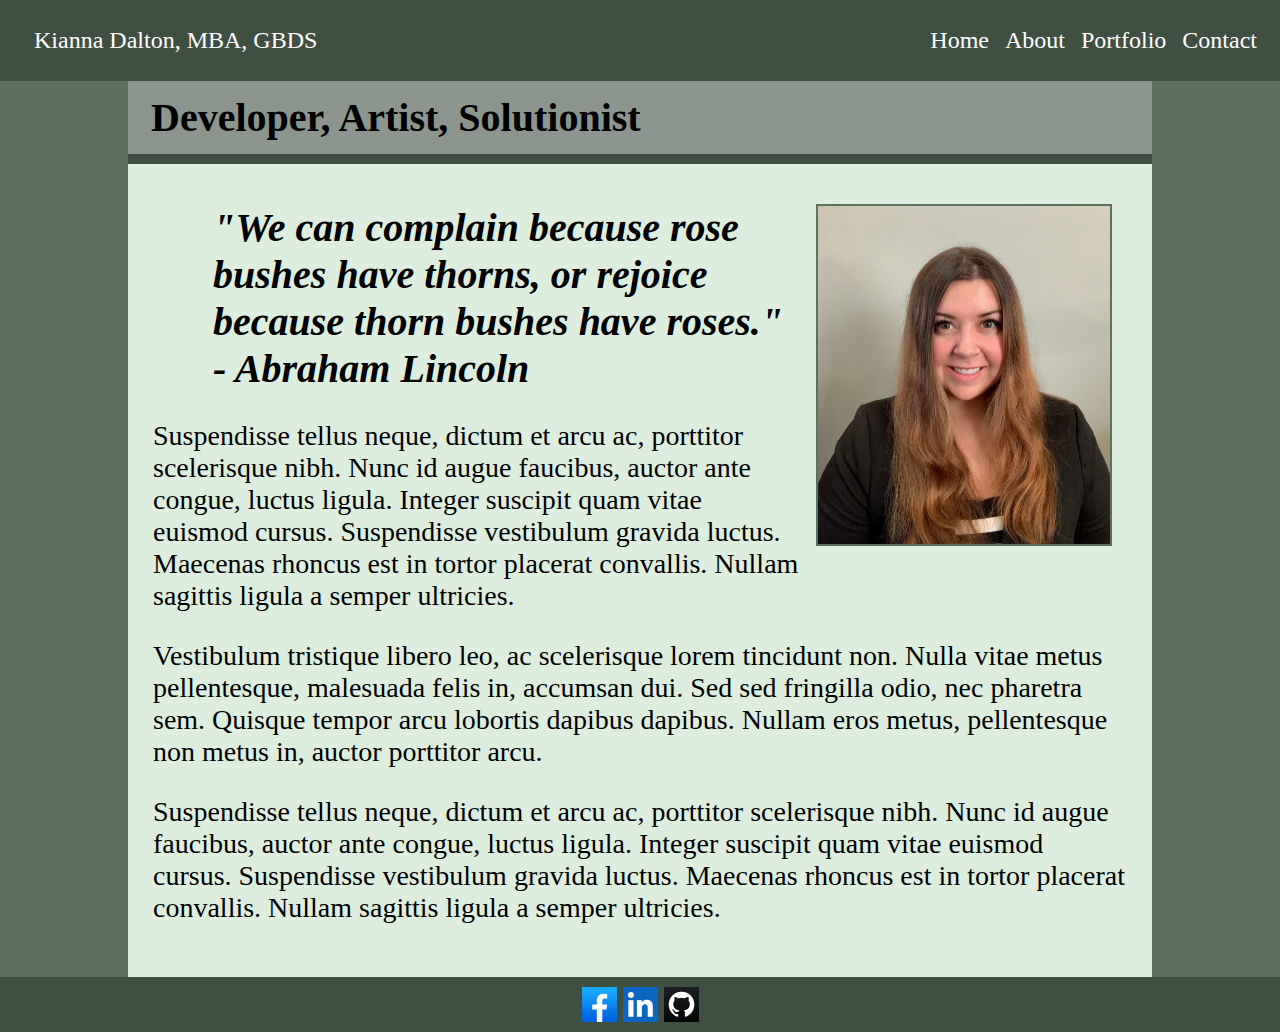
<file: index.html>
<!DOCTYPE html>
<html lang="en">
<head>
    <meta charset="UTF-8">
    <meta name="viewport" content="width=device-width, initial-scale=1.0">
    <title>Home | Kianna Dalton</title>
    <link rel="stylesheet" href="style.css">
</head>
<body>
    <div class="header">
        <p>Kianna Dalton, MBA, GBDS</p>
        <nav>
            <a id="head" href="index.html">Home</a>
            <a id="head" href="about.html">About</a>
            <a id="head" href="portfolio.html">Portfolio</a>
            <a id="head" href="contact.html">Contact</a>
        </nav>
    </div>

    <h1>Developer, Artist, Solutionist</h1>

    <hr>

<!-- Below is the primary contentof the Home Page -->

    <div class="home-body">
        <img id="profile" src="images/Profile.JPG" alt="Profile Picture">
        <blockquote id="lincoln">"We can complain because rose bushes have thorns, or rejoice because thorn bushes have roses." - Abraham Lincoln</blockquote>
        <p>Suspendisse tellus neque, dictum et arcu ac, porttitor scelerisque nibh. Nunc id augue faucibus, auctor ante congue, luctus ligula. Integer suscipit quam vitae euismod cursus. Suspendisse vestibulum gravida luctus. Maecenas rhoncus est in tortor placerat convallis. Nullam sagittis ligula a semper ultricies.</p>
        <p>Vestibulum tristique libero leo, ac scelerisque lorem tincidunt non. Nulla vitae metus pellentesque, malesuada felis in, accumsan dui. Sed sed fringilla odio, nec pharetra sem. Quisque tempor arcu lobortis dapibus dapibus. Nullam eros metus, pellentesque non metus in, auctor porttitor arcu.</p>
        <p>Suspendisse tellus neque, dictum et arcu ac, porttitor scelerisque nibh. Nunc id augue faucibus, auctor ante congue, luctus ligula. Integer suscipit quam vitae euismod cursus. Suspendisse vestibulum gravida luctus. Maecenas rhoncus est in tortor placerat convallis. Nullam sagittis ligula a semper ultricies.</p>
    </div>


<footer>
    <a href="https://www.facebook.com/" target="_blank"> <img class="logo" src="images/facebook.jpeg" alt="Facebook Link"></a>
    <a href="https://www.linkedin.com/in/kiannadalton/" target="_blank"> <img class="logo" src="images/linkedin.jpeg" alt="LinkedIn Link"></a>
    <a href="https://github.com/kiannadalton" target="_blank"> <img class="logo" src="images/github.jpeg" alt="Github Link"></a>

</footer>

</body>
</html>
</file>
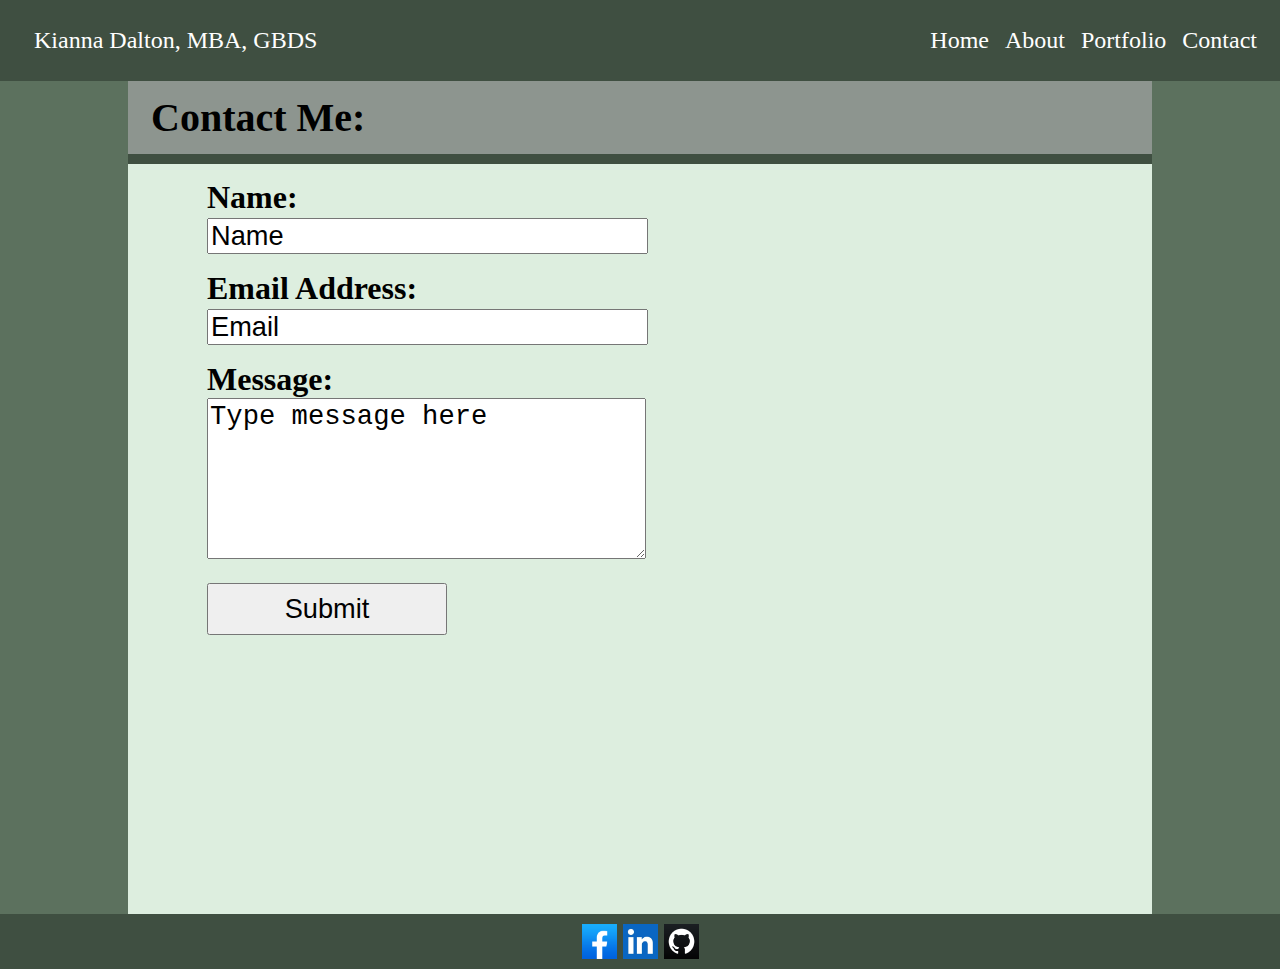
<file: contact.html>
<!DOCTYPE html>
<html lang="en">
<head>
    <meta charset="UTF-8">
    <meta name="viewport" content="width=device-width, initial-scale=1.0">
    <title>Contact | Kianna Dalton</title>
    <link rel="stylesheet" href="style.css">

</head>
<body>
    <div class="header">
        <p>Kianna Dalton, MBA, GBDS</p>
        <nav>
            <a id="head" href="index.html">Home</a>
            <a id="head" href="about.html">About</a>
            <a id="head" href="portfolio.html">Portfolio</a>
            <a id="head" href="contact.html">Contact</a>
        </nav>
    </div>

    <h1>Contact Me:</h1>

    <hr>

    <form id="form">
        <div>
            <label for="name">Name:</label> 
            <br>
            <input type="text" value="Name"> 
        </div>

        <div>
            <label for="email">Email Address:</label> 
            <br>
            <input type="text" value="Email"> 
        </div>

        <div>
        <label for="message">Message:</label> 
        <br>
        <textarea name="message" id="message" cols="30" rows="5">Type message here</textarea>    
        </div>

        <div>
            <button id="submit" type="submit">Submit</button>
        </div>

    </form>



    <footer>
        <a href="https://www.facebook.com/" target="_blank"> <img class="logo" src="images/facebook.jpeg" alt="Facebook Link"></a>
        <a href="https://www.linkedin.com/in/kiannadalton/" target="_blank"> <img class="logo" src="images/linkedin.jpeg" alt="LinkedIn Link"></a>
        <a href="https://github.com/kiannadalton" target="_blank"> <img class="logo" src="images/github.jpeg" alt="Github Link"></a>
    
    </footer>

<script src="javascript.js"></script>

</body>
</html>
</file>
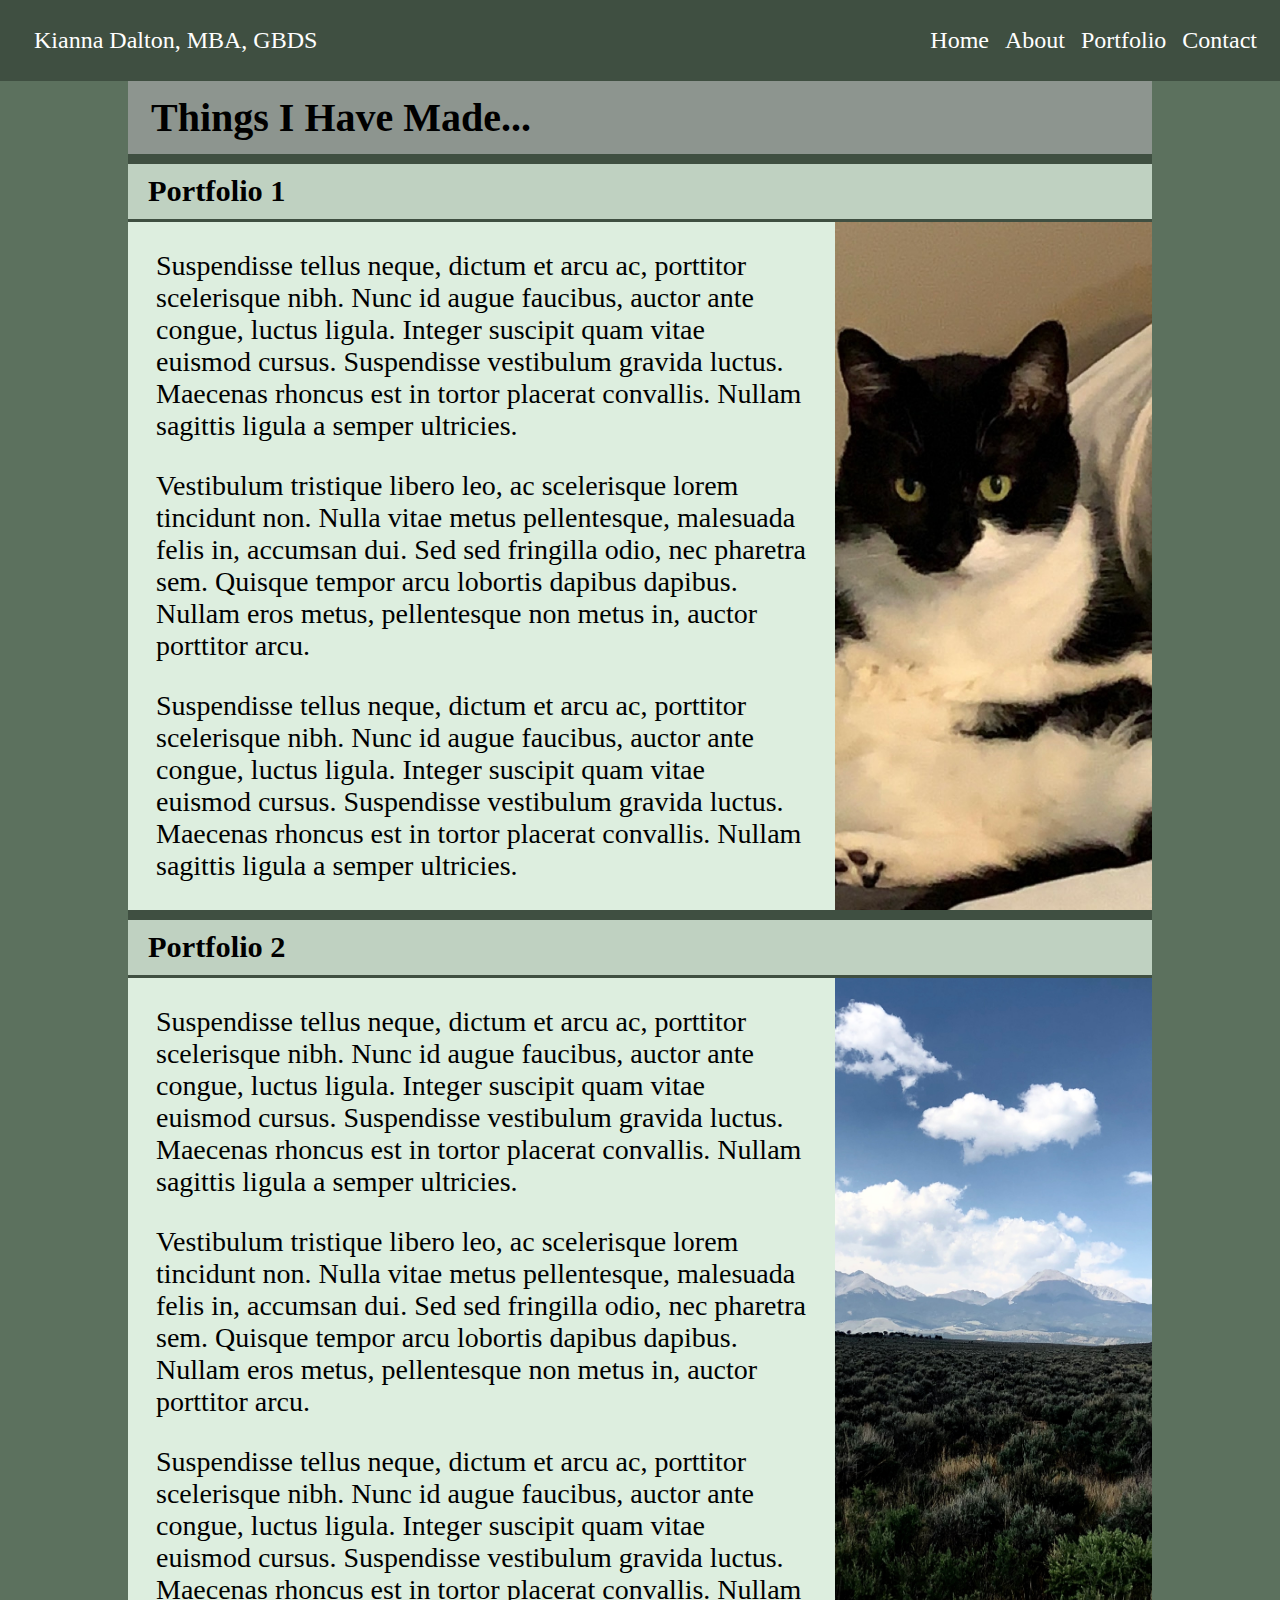
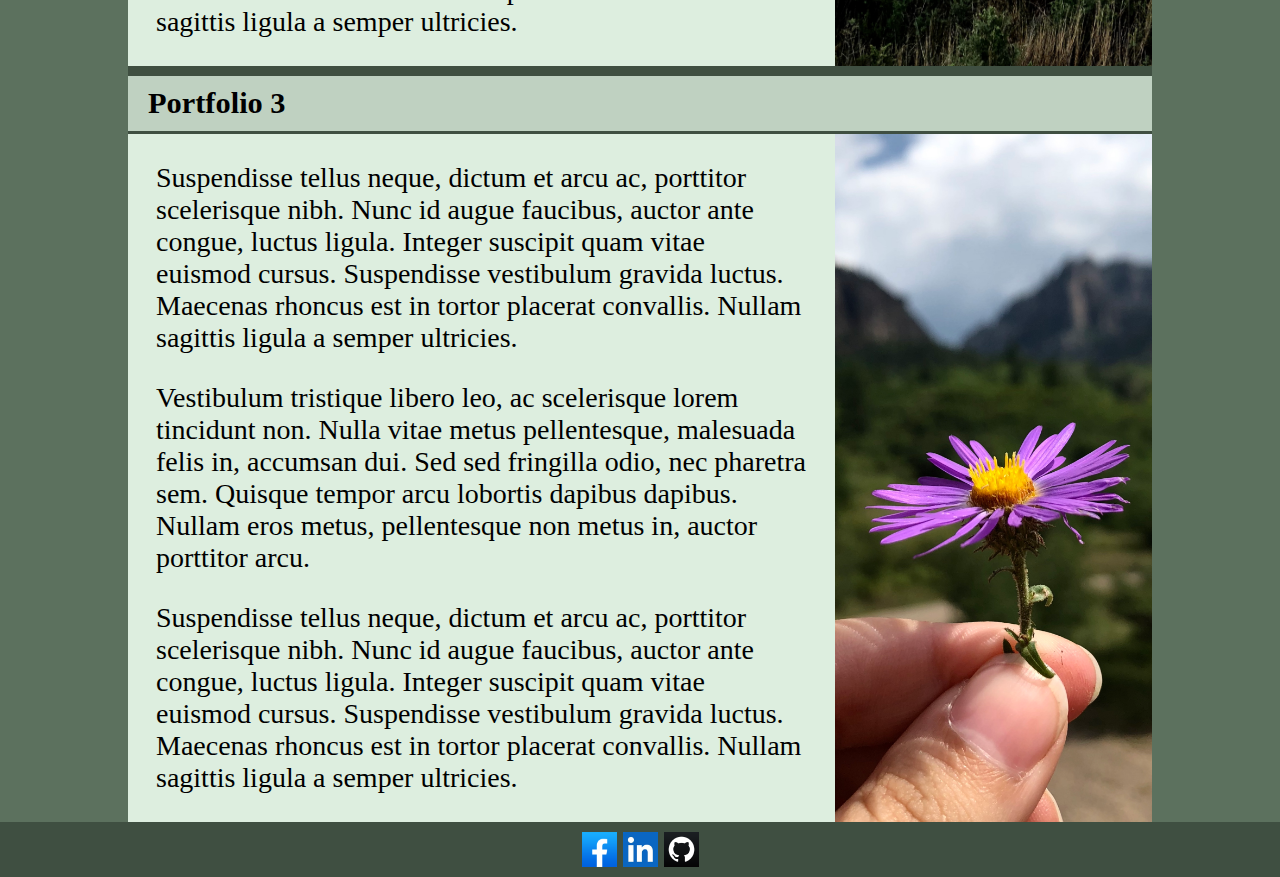
<file: portfolio.html>
<!DOCTYPE html>
<html lang="en">
<head>
    <meta charset="UTF-8">
    <meta name="viewport" content="width=device-width, initial-scale=1.0">
    <title>Portfolio | Kianna Dalton</title>
    <link rel="stylesheet" href="style.css">

</head>
<body>
    <div class="header">
        <p>Kianna Dalton, MBA, GBDS</p>
        <nav>
            <a id="head" href="index.html">Home</a>
            <a id="head" href="about.html">About</a>
            <a id="head" href="portfolio.html">Portfolio</a>
            <a id="head" href="contact.html">Contact</a>
        </nav>
        </div>

    <h1>Things I Have Made...</h1>
    
    <hr>

<!-- Below is the primary content of my Portfolio Page -->

    <h2>Portfolio 1</h2>

    <div class="portfolio">
        <p class="p1">Suspendisse tellus neque, dictum et arcu ac, porttitor scelerisque nibh. Nunc id augue faucibus, auctor ante congue, luctus ligula. Integer suscipit quam vitae euismod cursus. Suspendisse vestibulum gravida luctus. Maecenas rhoncus est in tortor placerat convallis. Nullam sagittis ligula a semper ultricies.</p>
        <p class="p2">Vestibulum tristique libero leo, ac scelerisque lorem tincidunt non. Nulla vitae metus pellentesque, malesuada felis in, accumsan dui. Sed sed fringilla odio, nec pharetra sem. Quisque tempor arcu lobortis dapibus dapibus. Nullam eros metus, pellentesque non metus in, auctor porttitor arcu.</p>
        <p class="p3">Suspendisse tellus neque, dictum et arcu ac, porttitor scelerisque nibh. Nunc id augue faucibus, auctor ante congue, luctus ligula. Integer suscipit quam vitae euismod cursus. Suspendisse vestibulum gravida luctus. Maecenas rhoncus est in tortor placerat convallis. Nullam sagittis ligula a semper ultricies.</p>
        <img class="port-img" src="images/Kiki.JPG" alt="Picture of a black and white cat">
    </div>
    
    <hr>
    
    <h2>Portfolio 2</h2>

    <div class="portfolio">
        <p class="p1">Suspendisse tellus neque, dictum et arcu ac, porttitor scelerisque nibh. Nunc id augue faucibus, auctor ante congue, luctus ligula. Integer suscipit quam vitae euismod cursus. Suspendisse vestibulum gravida luctus. Maecenas rhoncus est in tortor placerat convallis. Nullam sagittis ligula a semper ultricies.</p>
        <p class="p2">Vestibulum tristique libero leo, ac scelerisque lorem tincidunt non. Nulla vitae metus pellentesque, malesuada felis in, accumsan dui. Sed sed fringilla odio, nec pharetra sem. Quisque tempor arcu lobortis dapibus dapibus. Nullam eros metus, pellentesque non metus in, auctor porttitor arcu.</p>
        <p class="p3">Suspendisse tellus neque, dictum et arcu ac, porttitor scelerisque nibh. Nunc id augue faucibus, auctor ante congue, luctus ligula. Integer suscipit quam vitae euismod cursus. Suspendisse vestibulum gravida luctus. Maecenas rhoncus est in tortor placerat convallis. Nullam sagittis ligula a semper ultricies.</p>
        <img id="p-img" class="port-img" src="images/mountains.jpeg" alt="Picture of the mountains.">
    </div>
    
    <hr>

    <h2>Portfolio 3</h2>

    <div class="portfolio">
        <p class="p1">Suspendisse tellus neque, dictum et arcu ac, porttitor scelerisque nibh. Nunc id augue faucibus, auctor ante congue, luctus ligula. Integer suscipit quam vitae euismod cursus. Suspendisse vestibulum gravida luctus. Maecenas rhoncus est in tortor placerat convallis. Nullam sagittis ligula a semper ultricies.</p>
        <p class="p2">Vestibulum tristique libero leo, ac scelerisque lorem tincidunt non. Nulla vitae metus pellentesque, malesuada felis in, accumsan dui. Sed sed fringilla odio, nec pharetra sem. Quisque tempor arcu lobortis dapibus dapibus. Nullam eros metus, pellentesque non metus in, auctor porttitor arcu.</p>
        <p class="p3">Suspendisse tellus neque, dictum et arcu ac, porttitor scelerisque nibh. Nunc id augue faucibus, auctor ante congue, luctus ligula. Integer suscipit quam vitae euismod cursus. Suspendisse vestibulum gravida luctus. Maecenas rhoncus est in tortor placerat convallis. Nullam sagittis ligula a semper ultricies.</p>
        <img class="port-img" src="images/flower2.jpeg" alt="Purple flower.">
    </div>
    
    <footer>
        <a href="https://www.facebook.com/" target="_blank"> <img class="logo" src="images/facebook.jpeg" alt="Facebook Link"></a>
        <a href="https://www.linkedin.com/in/kiannadalton/" target="_blank"> <img class="logo" src="images/linkedin.jpeg" alt="LinkedIn Link"></a>
        <a href="https://github.com/kiannadalton" target="_blank"> <img class="logo" src="images/github.jpeg" alt="Github Link"></a>
    
    </footer>

</body>
</html>
</file>
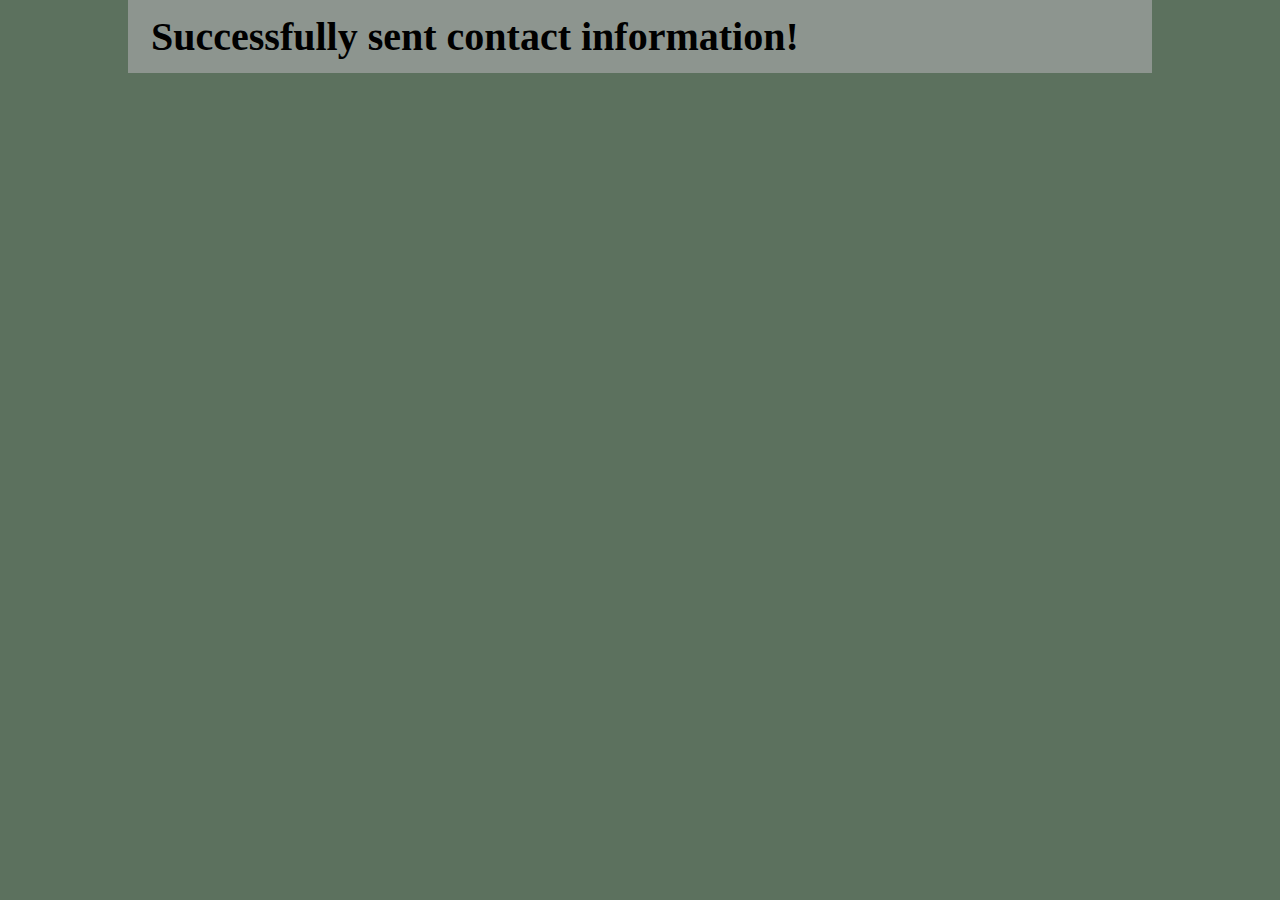
<file: success.html>
<!DOCTYPE html>
<html lang="en">
<head>
    <meta charset="UTF-8">
    <meta name="viewport" content="width=device-width, initial-scale=1.0">
    <title>Success!</title>
    <link rel="stylesheet" href="style.css">

</head>
<body>
    <h1>Successfully sent contact information!</h1>






    <script src="success.js"></script>

</body>
</html>
</file>
<file: style.css>
/* The below section includes all primary tags that are similar across all pages. */

body {
    background-color: #5c715e;
    margin: 0;
}

hr{
    border: 5px solid #3f4f41;
}

.header{
    background-color: #3f4f41;
    color: white;
    display: flex;
    justify-content: space-between;
    align-items: center;
    font-size: 1.5rem;
    padding: 0px 15px 0px 15px;
    text-decoration: none;
    border: 3px solid #3f4f41;
}

#head {
    color: white;
    background-color: #3f4f41;
    text-decoration: none;
    transition: .4s linear;
    padding: 5px;
}

#head:hover {
    color: #b6cdbd;
    border-bottom: .1rem solid;
}

.header p {
    padding: 0px 16px 0px 16px;
    background-color: #3f4f41;
    color: white;
}


h1{
    font-size: 2.5rem;
    margin:  0% 10% 0% 10%;
    padding: 10px 20px 10px 20px;
    border: 3px solid #8d958f;
    background-color: #8d958f;
}

hr{
    margin:  0% 10% 0% 10%;
    color: #5c715e;
}

h2 {
    font-size: 1.9rem;
    margin:  0% 10% 0% 10%;
    background-color: #bfd1c1;
    border-bottom: 3px solid #3f4f41;
    padding: 10px 20px 10px 20px;
}

footer{
    position: absolute bottom;
    display: block;
    text-align: center;
    background-color: #3f4f41;
    padding: 10px;
    font-size: 0;
    margin-top: auto;
}

.logo{
    height: 35px; width: auto;
    padding: 0;
    margin: 0px 3px;
}

/* The below begins the Home Page styling */


.home-body {
    background-color: #ddeedf;
    flex-wrap: wrap;
    border: 5px #ddeedf;
    margin:  0% 10% 0% 10%;
    font-size: 1.75rem;
    padding: 25px;
    display: flow-root;
    min-height: 80vh;
}

.home-body p {
    background-color: #ddeedf;
    color: black;
}

#profile {
    height: auto; 
    width: 30%;
    float: right;
    margin: 15px 15px;
    border: 2px solid #5c715e;
}

/* The below begins the About Page styling */

.about {
    height: auto;
    width: 30%;
    background-color: #ddeedf;
    border: 20px solid #ddeedf;
}

.about-p{
    width: 60%;
    display: inline-block;
    margin: 5px;
    padding: 5px;
    color: black;
    background-color: #ddeedf;
    font-size: 1.75rem;
}

.about-me {
    background-color: #ddeedf;
    height: 100%;
    display: flex;
    justify-content: space-between;
    align-items: flex-start;
    flex-wrap: wrap;
    overflow: visible;
    margin:  0% 10% 0% 10%;
    padding: 5px 15px 5px 15px;
}

blockquote{
    margin: 15px 40px 15px 60px;
    font-style: italic;
    font-size: 2.5rem;
    font-weight: bold;
}

/* The below begins the Portfolio Page styling */

.port{
    height: 300px;
    width: 60%;
    display: inline-block;
    margin: 5px;
    padding: 5px;
    color: black;
}

.portfolio{
    background-color: #ddeedf;
    width: 80%;
    margin-left: 10%;
    margin-right: 10%;
    overflow-clip-margin: content-box;
    overflow: contain;
    display: grid;
    grid-template-columns: 69% 31%;
    grid-template-rows: auto auto auto;
    grid-template-areas: 
    "p1 port-img"
    "p2 port-img"
    "p3 port-img"
    ;
}

.p1{
    grid-area: p1;
    margin-top: 1em;
    margin-bottom: 0;
    display: grid;
    padding-left: 1em;
    padding-right: 1em;
    font-size: 1.75rem;
    background-color: #ddeedf;
}

.p2{
    grid-area: p2;
    margin-top: 1em;
    margin-bottom: 0em;
    display: grid;
    padding-left: 1em;
    padding-right: 1em;
    font-size: 1.75rem;
    background-color: #ddeedf;
}

.p3{
    grid-area: p3;
    margin-top: 1em;
    margin-bottom: 1em;
    display: grid;
    padding-left: 1em;
    padding-right: 1em;
    font-size: 1.75rem;
    background-color: #ddeedf;
}

.port-img {
    grid-area: port-img;
    display: grid;
    height: 100%;
    width: 100%;
    object-fit: cover;
    background-color: #ddeedf;
} 

/* The below is the code for the Contact page */

#form {
    background-color: #ddeedf;
    height: 80vh;
    display: block;
    justify-content: space-between;
    align-items: flex-start;
    border: 15px solid #ddeedf;
    margin:  0% 10% 0% 10%;
    font-size: 2rem;
    padding: 0% 5% 0% 5%;
    font-weight: bold;

}

#form div{
    margin-bottom: 1rem;
}

#form input {
    width:50%;
    height: 30px;
    font-size: 1.7rem;
}

#form textarea {
    width:50%;
    font-size: 1.7rem;
}

#form #submit {
    width: 15rem;
    height: auto;
    font-size: 1.7rem;
    padding-top: .5rem;
    padding-bottom: .5rem;
}


/* The below code is the code for media query */


@media screen and (max-width: 900px){
   h1{
    font-size: 2rem;
   }

   h2 {
    font-size: 1.75rem;
   }
   
    .home-body {
        display: flex;
        flex-direction: column;
        align-items: center;
        text-align: left;
        font-size: 1.5rem;
    }   
   
    #profile {
        width: 80%;
        height: auto;
    }

    #lincoln {
        font-size: 1.5rem;
        margin: 15px 8px 15px 8px;
    }

    .about-me {
        display: flex;
        flex-direction: column;
        align-items: center;
        text-align: left;
        font-size: 1.5rem;
    }

    .about-p {
        width: 90%;
    }

    .about {
        width: 90%;
        height: auto;
    }

    .portfolio {
        display: flex;
        flex-direction: column;
        align-items: center;
        text-align: left;
        font-size: 1.5rem;
    }

    .port-img{
        width: 90%;
        height: auto;
        padding-bottom: 1rem;
    }

    #form{
        font-size: 1.5rem;
    }

    #form input {
        width:100%;
        height: auto;
        font-size: 1.3rem;
    }

    #form textarea {
        width:100%;
        font-size: 1.3rem;
    }

    #form #submit {
        width: 100%;
        height: auto;
        font-size: 1.5rem;
        padding-top: .5rem;
        padding-bottom: .5rem;
}
}
</file>
